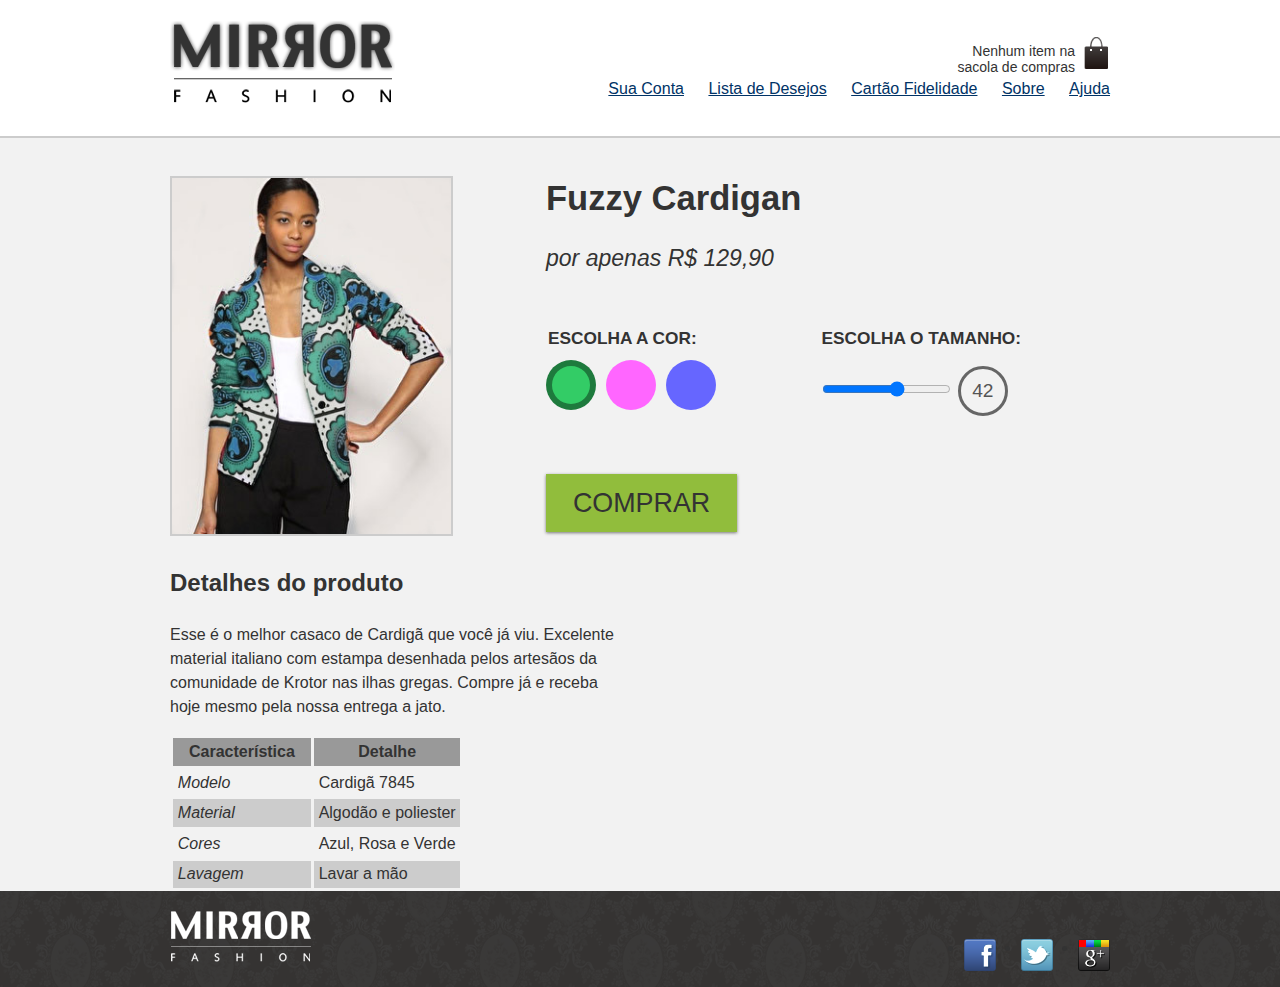
<file: produto.html>
<!DOCTYPE html>
<html>

<head>
	<meta charset="UTF-8">
	<title>Mirror Fashion</title>
	<meta name="viewport" content="width=device-width"> 
	<link rel="stylesheet" type="text/css" href="css/estilo_Index.css">
	<link rel="stylesheet" type="text/css" href="css/produto.css">
	<script type="text/javascript" src="js/produto.js"></script>
</head>
<body>
	<header class="conteiner">
		<h1>
			<img src="img/logo.png" alt="Mirror Fashion">
		</h1>
		
		<p class="sacola">
			Nenhum item na sacola de compras
		</p>

		<nav class="menu-opcoes">
			<ul>
				<li><a href="#">Sua Conta</a></li>
				<li><a href="#">Lista de Desejos</a></li>
				<li><a href="#">Cartão Fidelidade</a></li>
				<li><a href="sobre.html">Sobre</a></li>
				<li><a href="#">Ajuda</a></li>
			</ul>
		</nav>
	</header>
	
	<div class="produto-back">
		<div class="conteiner">
			<div class="produto">
				<h1>Fuzzy Cardigan</h1>
				<p>por apenas R$ 129,90</p>

				<form action="checkout.html">
					<fieldset class="cores">
						<legend>Escolha a cor:</legend>

						<input type="radio" name="cor" value="verde" id="verde" checked>
						<label for="verde">
							<img src="img/produtos/foto1-verde.png" alt="Produto na cor verde">
						</label>

						<input type="radio" name="cor" value="rosa" id="rosa">
						<label for="rosa">
							<img src="img/produtos/foto1-rosa.png" alt="Produto na cor rosa">
						</label>

						<input type="radio" name="cor" value="azul" id="azul">
						<label for="azul">
							<img src="img/produtos/foto1-azul.png" alt="Produto na cor azul">
						</label>
					</fieldset>

					<fieldset class="tamanhos">
							<legend>Escolha o tamanho:</legend>

							<input type="range" min="36" max="46" value="42" step="2" name="tamanho" id="tamanho" oninput="output.value = this.value">
						 	<output name="output" for="tamanho" value="42">42</output>
					 </fieldset>

				<input type="submit" class="comprar" value="Comprar">
				</form>

			</div>

			<div class="detalhes">
				<h2 class="Col1">Detalhes do produto</h2>

				<p class="Col1">
					Esse é o melhor casaco de Cardigã que você já viu. Excelente
					material italiano com estampa desenhada pelos artesãos da comunidade de Krotor nas	ilhas gregas. Compre já e receba hoje mesmo pela nossa entrega a jato.
				</p>

				<table >
					<thead>
						<tr>
							<th>Característica</th>
							<th>Detalhe</th>
						</tr>
					</thead>
					<tbody>
						<tr>
							<td>Modelo</td>
							<td>Cardigã 7845</td>
						</tr>
						<tr>
							<td>Material</td>
							<td>Algodão	e poliester</td>
						</tr>
						<tr>
							<td>Cores</td>
							<td>Azul, Rosa e Verde</td>
						</tr>
						<tr>
							<td>Lavagem</td>
							<td>Lavar a mão</td>
						</tr>
					</tbody>
				</table>
			</div>
		</div>
	</div>

	<footer>
		<div class="conteiner">
			<img src="img/logo-rodape.png" alt="Logo DA Mirror Fashion">
				<ul class="social">
					<li><a href="http://facebook.com/mirrorfashion">Facebook</a></li>
					<li><a href="http://twitter.com/mirrorfashion">Twitter</a></li>
					<li><a href="http://plus.google.com/mirrorfashion">Google+</a></li>
				</ul>
		</div>
	</footer>
</body>
</html>
</file>
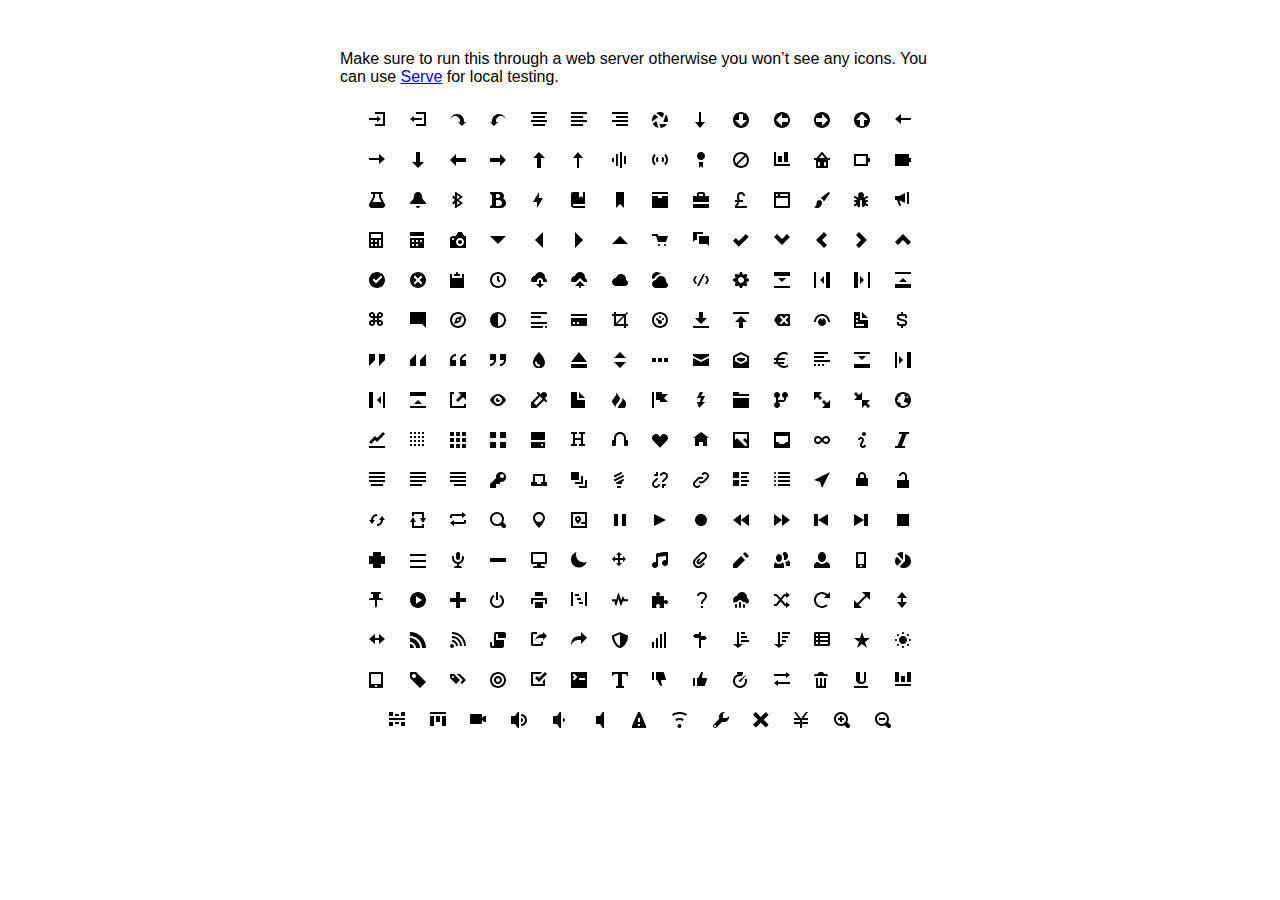
<file: rar/open-iconic-master/sprite/open-iconic.html>
<!DOCTYPE html>
<html>
<head>
<meta charset="utf-8">
<style>
  body {
    font-family: 'Helvetica', sans-serif;
    margin: 50px 0;
  }

  .container {
    width: 600px;
    text-align: center;
    margin: 20px auto;
  }

  .intro {
    text-align: left;
  }

  .icon {

    margin: 10px;
    width: 16px;
    height: 16px;
  }
</style>
</head>
<body>

<div class="container">
  <p class='intro'>
    Make sure to run this through a web server otherwise you won&rsquo;t see any icons. You can use <a href="https://github.com/visionmedia/serve">Serve</a> for local testing.
  </p>
  <svg class="icon">
    <use xlink:href="open-iconic.svg#account-login"></use>
  </svg>

  <svg viewBox="0 0 8 8" class="icon">
    <use xlink:href="open-iconic.svg#account-logout"></use>
  </svg>

  <svg viewBox="0 0 8 8" class="icon">
    <use xlink:href="open-iconic.svg#action-redo"></use>
  </svg>

  <svg viewBox="0 0 8 8" class="icon">
    <use xlink:href="open-iconic.svg#action-undo"></use>
  </svg>

  <svg viewBox="0 0 8 8" class="icon">
    <use xlink:href="open-iconic.svg#align-center"></use>
  </svg>

  <svg viewBox="0 0 8 8" class="icon">
    <use xlink:href="open-iconic.svg#align-left"></use>
  </svg>

  <svg viewBox="0 0 8 8" class="icon">
    <use xlink:href="open-iconic.svg#align-right"></use>
  </svg>

  <svg viewBox="0 0 8 8" class="icon">
    <use xlink:href="open-iconic.svg#aperture"></use>
  </svg>

  <svg viewBox="0 0 8 8" class="icon">
    <use xlink:href="open-iconic.svg#arrow-bottom"></use>
  </svg>

  <svg viewBox="0 0 8 8" class="icon">
    <use xlink:href="open-iconic.svg#arrow-circle-bottom"></use>
  </svg>

  <svg viewBox="0 0 8 8" class="icon">
    <use xlink:href="open-iconic.svg#arrow-circle-left"></use>
  </svg>

  <svg viewBox="0 0 8 8" class="icon">
    <use xlink:href="open-iconic.svg#arrow-circle-right"></use>
  </svg>

  <svg viewBox="0 0 8 8" class="icon">
    <use xlink:href="open-iconic.svg#arrow-circle-top"></use>
  </svg>

  <svg viewBox="0 0 8 8" class="icon">
    <use xlink:href="open-iconic.svg#arrow-left"></use>
  </svg>

  <svg viewBox="0 0 8 8" class="icon">
    <use xlink:href="open-iconic.svg#arrow-right"></use>
  </svg>

  <svg viewBox="0 0 8 8" class="icon">
    <use xlink:href="open-iconic.svg#arrow-thick-bottom"></use>
  </svg>

  <svg viewBox="0 0 8 8" class="icon">
    <use xlink:href="open-iconic.svg#arrow-thick-left"></use>
  </svg>

  <svg viewBox="0 0 8 8" class="icon">
    <use xlink:href="open-iconic.svg#arrow-thick-right"></use>
  </svg>

  <svg viewBox="0 0 8 8" class="icon">
    <use xlink:href="open-iconic.svg#arrow-thick-top"></use>
  </svg>

  <svg viewBox="0 0 8 8" class="icon">
    <use xlink:href="open-iconic.svg#arrow-top"></use>
  </svg>

  <svg viewBox="0 0 8 8" class="icon">
    <use xlink:href="open-iconic.svg#audio-spectrum"></use>
  </svg>

  <svg viewBox="0 0 8 8" class="icon">
    <use xlink:href="open-iconic.svg#audio"></use>
  </svg>

  <svg viewBox="0 0 8 8" class="icon">
    <use xlink:href="open-iconic.svg#badge"></use>
  </svg>

  <svg viewBox="0 0 8 8" class="icon">
    <use xlink:href="open-iconic.svg#ban"></use>
  </svg>

  <svg viewBox="0 0 8 8" class="icon">
    <use xlink:href="open-iconic.svg#bar-chart"></use>
  </svg>

  <svg viewBox="0 0 8 8" class="icon">
    <use xlink:href="open-iconic.svg#basket"></use>
  </svg>

  <svg viewBox="0 0 8 8" class="icon">
    <use xlink:href="open-iconic.svg#battery-empty"></use>
  </svg>

  <svg viewBox="0 0 8 8" class="icon">
    <use xlink:href="open-iconic.svg#battery-full"></use>
  </svg>

  <svg viewBox="0 0 8 8" class="icon">
    <use xlink:href="open-iconic.svg#beaker"></use>
  </svg>

  <svg viewBox="0 0 8 8" class="icon">
    <use xlink:href="open-iconic.svg#bell"></use>
  </svg>

  <svg viewBox="0 0 8 8" class="icon">
    <use xlink:href="open-iconic.svg#bluetooth"></use>
  </svg>

  <svg viewBox="0 0 8 8" class="icon">
    <use xlink:href="open-iconic.svg#bold"></use>
  </svg>

  <svg viewBox="0 0 8 8" class="icon">
    <use xlink:href="open-iconic.svg#bolt"></use>
  </svg>

  <svg viewBox="0 0 8 8" class="icon">
    <use xlink:href="open-iconic.svg#book"></use>
  </svg>

  <svg viewBox="0 0 8 8" class="icon">
    <use xlink:href="open-iconic.svg#bookmark"></use>
  </svg>

  <svg viewBox="0 0 8 8" class="icon">
    <use xlink:href="open-iconic.svg#box"></use>
  </svg>

  <svg viewBox="0 0 8 8" class="icon">
    <use xlink:href="open-iconic.svg#briefcase"></use>
  </svg>

  <svg viewBox="0 0 8 8" class="icon">
    <use xlink:href="open-iconic.svg#british-pound"></use>
  </svg>

  <svg viewBox="0 0 8 8" class="icon">
    <use xlink:href="open-iconic.svg#browser"></use>
  </svg>

  <svg viewBox="0 0 8 8" class="icon">
    <use xlink:href="open-iconic.svg#brush"></use>
  </svg>

  <svg viewBox="0 0 8 8" class="icon">
    <use xlink:href="open-iconic.svg#bug"></use>
  </svg>

  <svg viewBox="0 0 8 8" class="icon">
    <use xlink:href="open-iconic.svg#bullhorn"></use>
  </svg>

  <svg viewBox="0 0 8 8" class="icon">
    <use xlink:href="open-iconic.svg#calculator"></use>
  </svg>

  <svg viewBox="0 0 8 8" class="icon">
    <use xlink:href="open-iconic.svg#calendar"></use>
  </svg>

  <svg viewBox="0 0 8 8" class="icon">
    <use xlink:href="open-iconic.svg#camera-slr"></use>
  </svg>

  <svg viewBox="0 0 8 8" class="icon">
    <use xlink:href="open-iconic.svg#caret-bottom"></use>
  </svg>

  <svg viewBox="0 0 8 8" class="icon">
    <use xlink:href="open-iconic.svg#caret-left"></use>
  </svg>

  <svg viewBox="0 0 8 8" class="icon">
    <use xlink:href="open-iconic.svg#caret-right"></use>
  </svg>

  <svg viewBox="0 0 8 8" class="icon">
    <use xlink:href="open-iconic.svg#caret-top"></use>
  </svg>

  <svg viewBox="0 0 8 8" class="icon">
    <use xlink:href="open-iconic.svg#cart"></use>
  </svg>

  <svg viewBox="0 0 8 8" class="icon">
    <use xlink:href="open-iconic.svg#chat"></use>
  </svg>

  <svg viewBox="0 0 8 8" class="icon">
    <use xlink:href="open-iconic.svg#check"></use>
  </svg>

  <svg viewBox="0 0 8 8" class="icon">
    <use xlink:href="open-iconic.svg#chevron-bottom"></use>
  </svg>

  <svg viewBox="0 0 8 8" class="icon">
    <use xlink:href="open-iconic.svg#chevron-left"></use>
  </svg>

  <svg viewBox="0 0 8 8" class="icon">
    <use xlink:href="open-iconic.svg#chevron-right"></use>
  </svg>

  <svg viewBox="0 0 8 8" class="icon">
    <use xlink:href="open-iconic.svg#chevron-top"></use>
  </svg>

  <svg viewBox="0 0 8 8" class="icon">
    <use xlink:href="open-iconic.svg#circle-check"></use>
  </svg>

  <svg viewBox="0 0 8 8" class="icon">
    <use xlink:href="open-iconic.svg#circle-x"></use>
  </svg>

  <svg viewBox="0 0 8 8" class="icon">
    <use xlink:href="open-iconic.svg#clipboard"></use>
  </svg>

  <svg viewBox="0 0 8 8" class="icon">
    <use xlink:href="open-iconic.svg#clock"></use>
  </svg>

  <svg viewBox="0 0 8 8" class="icon">
    <use xlink:href="open-iconic.svg#cloud-download"></use>
  </svg>

  <svg viewBox="0 0 8 8" class="icon">
    <use xlink:href="open-iconic.svg#cloud-upload"></use>
  </svg>

  <svg viewBox="0 0 8 8" class="icon">
    <use xlink:href="open-iconic.svg#cloud"></use>
  </svg>

  <svg viewBox="0 0 8 8" class="icon">
    <use xlink:href="open-iconic.svg#cloudy"></use>
  </svg>

  <svg viewBox="0 0 8 8" class="icon">
    <use xlink:href="open-iconic.svg#code"></use>
  </svg>

  <svg viewBox="0 0 8 8" class="icon">
    <use xlink:href="open-iconic.svg#cog"></use>
  </svg>

  <svg viewBox="0 0 8 8" class="icon">
    <use xlink:href="open-iconic.svg#collapse-down"></use>
  </svg>

  <svg viewBox="0 0 8 8" class="icon">
    <use xlink:href="open-iconic.svg#collapse-left"></use>
  </svg>

  <svg viewBox="0 0 8 8" class="icon">
    <use xlink:href="open-iconic.svg#collapse-right"></use>
  </svg>

  <svg viewBox="0 0 8 8" class="icon">
    <use xlink:href="open-iconic.svg#collapse-up"></use>
  </svg>

  <svg viewBox="0 0 8 8" class="icon">
    <use xlink:href="open-iconic.svg#command"></use>
  </svg>

  <svg viewBox="0 0 8 8" class="icon">
    <use xlink:href="open-iconic.svg#comment-square"></use>
  </svg>

  <svg viewBox="0 0 8 8" class="icon">
    <use xlink:href="open-iconic.svg#compass"></use>
  </svg>

  <svg viewBox="0 0 8 8" class="icon">
    <use xlink:href="open-iconic.svg#contrast"></use>
  </svg>

  <svg viewBox="0 0 8 8" class="icon">
    <use xlink:href="open-iconic.svg#copywriting"></use>
  </svg>

  <svg viewBox="0 0 8 8" class="icon">
    <use xlink:href="open-iconic.svg#credit-card"></use>
  </svg>

  <svg viewBox="0 0 8 8" class="icon">
    <use xlink:href="open-iconic.svg#crop"></use>
  </svg>

  <svg viewBox="0 0 8 8" class="icon">
    <use xlink:href="open-iconic.svg#dashboard"></use>
  </svg>

  <svg viewBox="0 0 8 8" class="icon">
    <use xlink:href="open-iconic.svg#data-transfer-download"></use>
  </svg>

  <svg viewBox="0 0 8 8" class="icon">
    <use xlink:href="open-iconic.svg#data-transfer-upload"></use>
  </svg>

  <svg viewBox="0 0 8 8" class="icon">
    <use xlink:href="open-iconic.svg#delete"></use>
  </svg>

  <svg viewBox="0 0 8 8" class="icon">
    <use xlink:href="open-iconic.svg#dial"></use>
  </svg>

  <svg viewBox="0 0 8 8" class="icon">
    <use xlink:href="open-iconic.svg#document"></use>
  </svg>

  <svg viewBox="0 0 8 8" class="icon">
    <use xlink:href="open-iconic.svg#dollar"></use>
  </svg>

  <svg viewBox="0 0 8 8" class="icon">
    <use xlink:href="open-iconic.svg#double-quote-sans-left"></use>
  </svg>

  <svg viewBox="0 0 8 8" class="icon">
    <use xlink:href="open-iconic.svg#double-quote-sans-right"></use>
  </svg>

  <svg viewBox="0 0 8 8" class="icon">
    <use xlink:href="open-iconic.svg#double-quote-serif-left"></use>
  </svg>

  <svg viewBox="0 0 8 8" class="icon">
    <use xlink:href="open-iconic.svg#double-quote-serif-right"></use>
  </svg>

  <svg viewBox="0 0 8 8" class="icon">
    <use xlink:href="open-iconic.svg#droplet"></use>
  </svg>

  <svg viewBox="0 0 8 8" class="icon">
    <use xlink:href="open-iconic.svg#eject"></use>
  </svg>

  <svg viewBox="0 0 8 8" class="icon">
    <use xlink:href="open-iconic.svg#elevator"></use>
  </svg>

  <svg viewBox="0 0 8 8" class="icon">
    <use xlink:href="open-iconic.svg#ellipses"></use>
  </svg>

  <svg viewBox="0 0 8 8" class="icon">
    <use xlink:href="open-iconic.svg#envelope-closed"></use>
  </svg>

  <svg viewBox="0 0 8 8" class="icon">
    <use xlink:href="open-iconic.svg#envelope-open"></use>
  </svg>

  <svg viewBox="0 0 8 8" class="icon">
    <use xlink:href="open-iconic.svg#euro"></use>
  </svg>

  <svg viewBox="0 0 8 8" class="icon">
    <use xlink:href="open-iconic.svg#excerpt"></use>
  </svg>

  <svg viewBox="0 0 8 8" class="icon">
    <use xlink:href="open-iconic.svg#expand-down"></use>
  </svg>

  <svg viewBox="0 0 8 8" class="icon">
    <use xlink:href="open-iconic.svg#expand-left"></use>
  </svg>

  <svg viewBox="0 0 8 8" class="icon">
    <use xlink:href="open-iconic.svg#expand-right"></use>
  </svg>

  <svg viewBox="0 0 8 8" class="icon">
    <use xlink:href="open-iconic.svg#expand-up"></use>
  </svg>

  <svg viewBox="0 0 8 8" class="icon">
    <use xlink:href="open-iconic.svg#external-link"></use>
  </svg>

  <svg viewBox="0 0 8 8" class="icon">
    <use xlink:href="open-iconic.svg#eye"></use>
  </svg>

  <svg viewBox="0 0 8 8" class="icon">
    <use xlink:href="open-iconic.svg#eyedropper"></use>
  </svg>

  <svg viewBox="0 0 8 8" class="icon">
    <use xlink:href="open-iconic.svg#file"></use>
  </svg>

  <svg viewBox="0 0 8 8" class="icon">
    <use xlink:href="open-iconic.svg#fire"></use>
  </svg>

  <svg viewBox="0 0 8 8" class="icon">
    <use xlink:href="open-iconic.svg#flag"></use>
  </svg>

  <svg viewBox="0 0 8 8" class="icon">
    <use xlink:href="open-iconic.svg#flash"></use>
  </svg>

  <svg viewBox="0 0 8 8" class="icon">
    <use xlink:href="open-iconic.svg#folder"></use>
  </svg>

  <svg viewBox="0 0 8 8" class="icon">
    <use xlink:href="open-iconic.svg#fork"></use>
  </svg>

  <svg viewBox="0 0 8 8" class="icon">
    <use xlink:href="open-iconic.svg#fullscreen-enter"></use>
  </svg>

  <svg viewBox="0 0 8 8" class="icon">
    <use xlink:href="open-iconic.svg#fullscreen-exit"></use>
  </svg>

  <svg viewBox="0 0 8 8" class="icon">
    <use xlink:href="open-iconic.svg#globe"></use>
  </svg>

  <svg viewBox="0 0 8 8" class="icon">
    <use xlink:href="open-iconic.svg#graph"></use>
  </svg>

  <svg viewBox="0 0 8 8" class="icon">
    <use xlink:href="open-iconic.svg#grid-four-up"></use>
  </svg>

  <svg viewBox="0 0 8 8" class="icon">
    <use xlink:href="open-iconic.svg#grid-three-up"></use>
  </svg>

  <svg viewBox="0 0 8 8" class="icon">
    <use xlink:href="open-iconic.svg#grid-two-up"></use>
  </svg>

  <svg viewBox="0 0 8 8" class="icon">
    <use xlink:href="open-iconic.svg#hard-drive"></use>
  </svg>

  <svg viewBox="0 0 8 8" class="icon">
    <use xlink:href="open-iconic.svg#header"></use>
  </svg>

  <svg viewBox="0 0 8 8" class="icon">
    <use xlink:href="open-iconic.svg#headphones"></use>
  </svg>

  <svg viewBox="0 0 8 8" class="icon">
    <use xlink:href="open-iconic.svg#heart"></use>
  </svg>

  <svg viewBox="0 0 8 8" class="icon">
    <use xlink:href="open-iconic.svg#home"></use>
  </svg>

  <svg viewBox="0 0 8 8" class="icon">
    <use xlink:href="open-iconic.svg#image"></use>
  </svg>

  <svg viewBox="0 0 8 8" class="icon">
    <use xlink:href="open-iconic.svg#inbox"></use>
  </svg>

  <svg viewBox="0 0 8 8" class="icon">
    <use xlink:href="open-iconic.svg#infinity"></use>
  </svg>

  <svg viewBox="0 0 8 8" class="icon">
    <use xlink:href="open-iconic.svg#info"></use>
  </svg>

  <svg viewBox="0 0 8 8" class="icon">
    <use xlink:href="open-iconic.svg#italic"></use>
  </svg>

  <svg viewBox="0 0 8 8" class="icon">
    <use xlink:href="open-iconic.svg#justify-center"></use>
  </svg>

  <svg viewBox="0 0 8 8" class="icon">
    <use xlink:href="open-iconic.svg#justify-left"></use>
  </svg>

  <svg viewBox="0 0 8 8" class="icon">
    <use xlink:href="open-iconic.svg#justify-right"></use>
  </svg>

  <svg viewBox="0 0 8 8" class="icon">
    <use xlink:href="open-iconic.svg#key"></use>
  </svg>

  <svg viewBox="0 0 8 8" class="icon">
    <use xlink:href="open-iconic.svg#laptop"></use>
  </svg>

  <svg viewBox="0 0 8 8" class="icon">
    <use xlink:href="open-iconic.svg#layers"></use>
  </svg>

  <svg viewBox="0 0 8 8" class="icon">
    <use xlink:href="open-iconic.svg#lightbulb"></use>
  </svg>

  <svg viewBox="0 0 8 8" class="icon">
    <use xlink:href="open-iconic.svg#link-broken"></use>
  </svg>

  <svg viewBox="0 0 8 8" class="icon">
    <use xlink:href="open-iconic.svg#link-intact"></use>
  </svg>

  <svg viewBox="0 0 8 8" class="icon">
    <use xlink:href="open-iconic.svg#list-rich"></use>
  </svg>

  <svg viewBox="0 0 8 8" class="icon">
    <use xlink:href="open-iconic.svg#list"></use>
  </svg>

  <svg viewBox="0 0 8 8" class="icon">
    <use xlink:href="open-iconic.svg#location"></use>
  </svg>

  <svg viewBox="0 0 8 8" class="icon">
    <use xlink:href="open-iconic.svg#lock-locked"></use>
  </svg>

  <svg viewBox="0 0 8 8" class="icon">
    <use xlink:href="open-iconic.svg#lock-unlocked"></use>
  </svg>

  <svg viewBox="0 0 8 8" class="icon">
    <use xlink:href="open-iconic.svg#loop-circular"></use>
  </svg>

  <svg viewBox="0 0 8 8" class="icon">
    <use xlink:href="open-iconic.svg#loop-square"></use>
  </svg>

  <svg viewBox="0 0 8 8" class="icon">
    <use xlink:href="open-iconic.svg#loop"></use>
  </svg>

  <svg viewBox="0 0 8 8" class="icon">
    <use xlink:href="open-iconic.svg#magnifying-glass"></use>
  </svg>

  <svg viewBox="0 0 8 8" class="icon">
    <use xlink:href="open-iconic.svg#map-marker"></use>
  </svg>

  <svg viewBox="0 0 8 8" class="icon">
    <use xlink:href="open-iconic.svg#map"></use>
  </svg>

  <svg viewBox="0 0 8 8" class="icon">
    <use xlink:href="open-iconic.svg#media-pause"></use>
  </svg>

  <svg viewBox="0 0 8 8" class="icon">
    <use xlink:href="open-iconic.svg#media-play"></use>
  </svg>

  <svg viewBox="0 0 8 8" class="icon">
    <use xlink:href="open-iconic.svg#media-record"></use>
  </svg>

  <svg viewBox="0 0 8 8" class="icon">
    <use xlink:href="open-iconic.svg#media-skip-backward"></use>
  </svg>

  <svg viewBox="0 0 8 8" class="icon">
    <use xlink:href="open-iconic.svg#media-skip-forward"></use>
  </svg>

  <svg viewBox="0 0 8 8" class="icon">
    <use xlink:href="open-iconic.svg#media-step-backward"></use>
  </svg>

  <svg viewBox="0 0 8 8" class="icon">
    <use xlink:href="open-iconic.svg#media-step-forward"></use>
  </svg>

  <svg viewBox="0 0 8 8" class="icon">
    <use xlink:href="open-iconic.svg#media-stop"></use>
  </svg>

  <svg viewBox="0 0 8 8" class="icon">
    <use xlink:href="open-iconic.svg#medical-cross"></use>
  </svg>

  <svg viewBox="0 0 8 8" class="icon">
    <use xlink:href="open-iconic.svg#menu"></use>
  </svg>

  <svg viewBox="0 0 8 8" class="icon">
    <use xlink:href="open-iconic.svg#microphone"></use>
  </svg>

  <svg viewBox="0 0 8 8" class="icon">
    <use xlink:href="open-iconic.svg#minus"></use>
  </svg>

  <svg viewBox="0 0 8 8" class="icon">
    <use xlink:href="open-iconic.svg#monitor"></use>
  </svg>

  <svg viewBox="0 0 8 8" class="icon">
    <use xlink:href="open-iconic.svg#moon"></use>
  </svg>

  <svg viewBox="0 0 8 8" class="icon">
    <use xlink:href="open-iconic.svg#move"></use>
  </svg>

  <svg viewBox="0 0 8 8" class="icon">
    <use xlink:href="open-iconic.svg#musical-note"></use>
  </svg>

  <svg viewBox="0 0 8 8" class="icon">
    <use xlink:href="open-iconic.svg#paperclip"></use>
  </svg>

  <svg viewBox="0 0 8 8" class="icon">
    <use xlink:href="open-iconic.svg#pencil"></use>
  </svg>

  <svg viewBox="0 0 8 8" class="icon">
    <use xlink:href="open-iconic.svg#people"></use>
  </svg>

  <svg viewBox="0 0 8 8" class="icon">
    <use xlink:href="open-iconic.svg#person"></use>
  </svg>

  <svg viewBox="0 0 8 8" class="icon">
    <use xlink:href="open-iconic.svg#phone"></use>
  </svg>

  <svg viewBox="0 0 8 8" class="icon">
    <use xlink:href="open-iconic.svg#pie-chart"></use>
  </svg>

  <svg viewBox="0 0 8 8" class="icon">
    <use xlink:href="open-iconic.svg#pin"></use>
  </svg>

  <svg viewBox="0 0 8 8" class="icon">
    <use xlink:href="open-iconic.svg#play-circle"></use>
  </svg>

  <svg viewBox="0 0 8 8" class="icon">
    <use xlink:href="open-iconic.svg#plus"></use>
  </svg>

  <svg viewBox="0 0 8 8" class="icon">
    <use xlink:href="open-iconic.svg#power-standby"></use>
  </svg>

  <svg viewBox="0 0 8 8" class="icon">
    <use xlink:href="open-iconic.svg#print"></use>
  </svg>

  <svg viewBox="0 0 8 8" class="icon">
    <use xlink:href="open-iconic.svg#project"></use>
  </svg>

  <svg viewBox="0 0 8 8" class="icon">
    <use xlink:href="open-iconic.svg#pulse"></use>
  </svg>

  <svg viewBox="0 0 8 8" class="icon">
    <use xlink:href="open-iconic.svg#puzzle-piece"></use>
  </svg>

  <svg viewBox="0 0 8 8" class="icon">
    <use xlink:href="open-iconic.svg#question-mark"></use>
  </svg>

  <svg viewBox="0 0 8 8" class="icon">
    <use xlink:href="open-iconic.svg#rain"></use>
  </svg>

  <svg viewBox="0 0 8 8" class="icon">
    <use xlink:href="open-iconic.svg#random"></use>
  </svg>

  <svg viewBox="0 0 8 8" class="icon">
    <use xlink:href="open-iconic.svg#reload"></use>
  </svg>

  <svg viewBox="0 0 8 8" class="icon">
    <use xlink:href="open-iconic.svg#resize-both"></use>
  </svg>

  <svg viewBox="0 0 8 8" class="icon">
    <use xlink:href="open-iconic.svg#resize-height"></use>
  </svg>

  <svg viewBox="0 0 8 8" class="icon">
    <use xlink:href="open-iconic.svg#resize-width"></use>
  </svg>

  <svg viewBox="0 0 8 8" class="icon">
    <use xlink:href="open-iconic.svg#rss-alt"></use>
  </svg>

  <svg viewBox="0 0 8 8" class="icon">
    <use xlink:href="open-iconic.svg#rss"></use>
  </svg>

  <svg viewBox="0 0 8 8" class="icon">
    <use xlink:href="open-iconic.svg#script"></use>
  </svg>

  <svg viewBox="0 0 8 8" class="icon">
    <use xlink:href="open-iconic.svg#share-boxed"></use>
  </svg>

  <svg viewBox="0 0 8 8" class="icon">
    <use xlink:href="open-iconic.svg#share"></use>
  </svg>

  <svg viewBox="0 0 8 8" class="icon">
    <use xlink:href="open-iconic.svg#shield"></use>
  </svg>

  <svg viewBox="0 0 8 8" class="icon">
    <use xlink:href="open-iconic.svg#signal"></use>
  </svg>

  <svg viewBox="0 0 8 8" class="icon">
    <use xlink:href="open-iconic.svg#signpost"></use>
  </svg>

  <svg viewBox="0 0 8 8" class="icon">
    <use xlink:href="open-iconic.svg#sort-ascending"></use>
  </svg>

  <svg viewBox="0 0 8 8" class="icon">
    <use xlink:href="open-iconic.svg#sort-descending"></use>
  </svg>

  <svg viewBox="0 0 8 8" class="icon">
    <use xlink:href="open-iconic.svg#spreadsheet"></use>
  </svg>

  <svg viewBox="0 0 8 8" class="icon">
    <use xlink:href="open-iconic.svg#star"></use>
  </svg>

  <svg viewBox="0 0 8 8" class="icon">
    <use xlink:href="open-iconic.svg#sun"></use>
  </svg>

  <svg viewBox="0 0 8 8" class="icon">
    <use xlink:href="open-iconic.svg#tablet"></use>
  </svg>

  <svg viewBox="0 0 8 8" class="icon">
    <use xlink:href="open-iconic.svg#tag"></use>
  </svg>

  <svg viewBox="0 0 8 8" class="icon">
    <use xlink:href="open-iconic.svg#tags"></use>
  </svg>

  <svg viewBox="0 0 8 8" class="icon">
    <use xlink:href="open-iconic.svg#target"></use>
  </svg>

  <svg viewBox="0 0 8 8" class="icon">
    <use xlink:href="open-iconic.svg#task"></use>
  </svg>

  <svg viewBox="0 0 8 8" class="icon">
    <use xlink:href="open-iconic.svg#terminal"></use>
  </svg>

  <svg viewBox="0 0 8 8" class="icon">
    <use xlink:href="open-iconic.svg#text"></use>
  </svg>

  <svg viewBox="0 0 8 8" class="icon">
    <use xlink:href="open-iconic.svg#thumb-down"></use>
  </svg>

  <svg viewBox="0 0 8 8" class="icon">
    <use xlink:href="open-iconic.svg#thumb-up"></use>
  </svg>

  <svg viewBox="0 0 8 8" class="icon">
    <use xlink:href="open-iconic.svg#timer"></use>
  </svg>

  <svg viewBox="0 0 8 8" class="icon">
    <use xlink:href="open-iconic.svg#transfer"></use>
  </svg>

  <svg viewBox="0 0 8 8" class="icon">
    <use xlink:href="open-iconic.svg#trash"></use>
  </svg>

  <svg viewBox="0 0 8 8" class="icon">
    <use xlink:href="open-iconic.svg#underline"></use>
  </svg>

  <svg viewBox="0 0 8 8" class="icon">
    <use xlink:href="open-iconic.svg#vertical-align-bottom"></use>
  </svg>

  <svg viewBox="0 0 8 8" class="icon">
    <use xlink:href="open-iconic.svg#vertical-align-center"></use>
  </svg>

  <svg viewBox="0 0 8 8" class="icon">
    <use xlink:href="open-iconic.svg#vertical-align-top"></use>
  </svg>

  <svg viewBox="0 0 8 8" class="icon">
    <use xlink:href="open-iconic.svg#video"></use>
  </svg>

  <svg viewBox="0 0 8 8" class="icon">
    <use xlink:href="open-iconic.svg#volume-high"></use>
  </svg>

  <svg viewBox="0 0 8 8" class="icon">
    <use xlink:href="open-iconic.svg#volume-low"></use>
  </svg>

  <svg viewBox="0 0 8 8" class="icon">
    <use xlink:href="open-iconic.svg#volume-off"></use>
  </svg>

  <svg viewBox="0 0 8 8" class="icon">
    <use xlink:href="open-iconic.svg#warning"></use>
  </svg>

  <svg viewBox="0 0 8 8" class="icon">
    <use xlink:href="open-iconic.svg#wifi"></use>
  </svg>

  <svg viewBox="0 0 8 8" class="icon">
    <use xlink:href="open-iconic.svg#wrench"></use>
  </svg>

  <svg viewBox="0 0 8 8" class="icon">
    <use xlink:href="open-iconic.svg#x"></use>
  </svg>

  <svg viewBox="0 0 8 8" class="icon">
    <use xlink:href="open-iconic.svg#yen"></use>
  </svg>

  <svg viewBox="0 0 8 8" class="icon">
    <use xlink:href="open-iconic.svg#zoom-in"></use>
  </svg>

  <svg viewBox="0 0 8 8" class="icon">
    <use xlink:href="open-iconic.svg#zoom-out"></use>
  </svg>

</div>
</body>
</html>
</file>
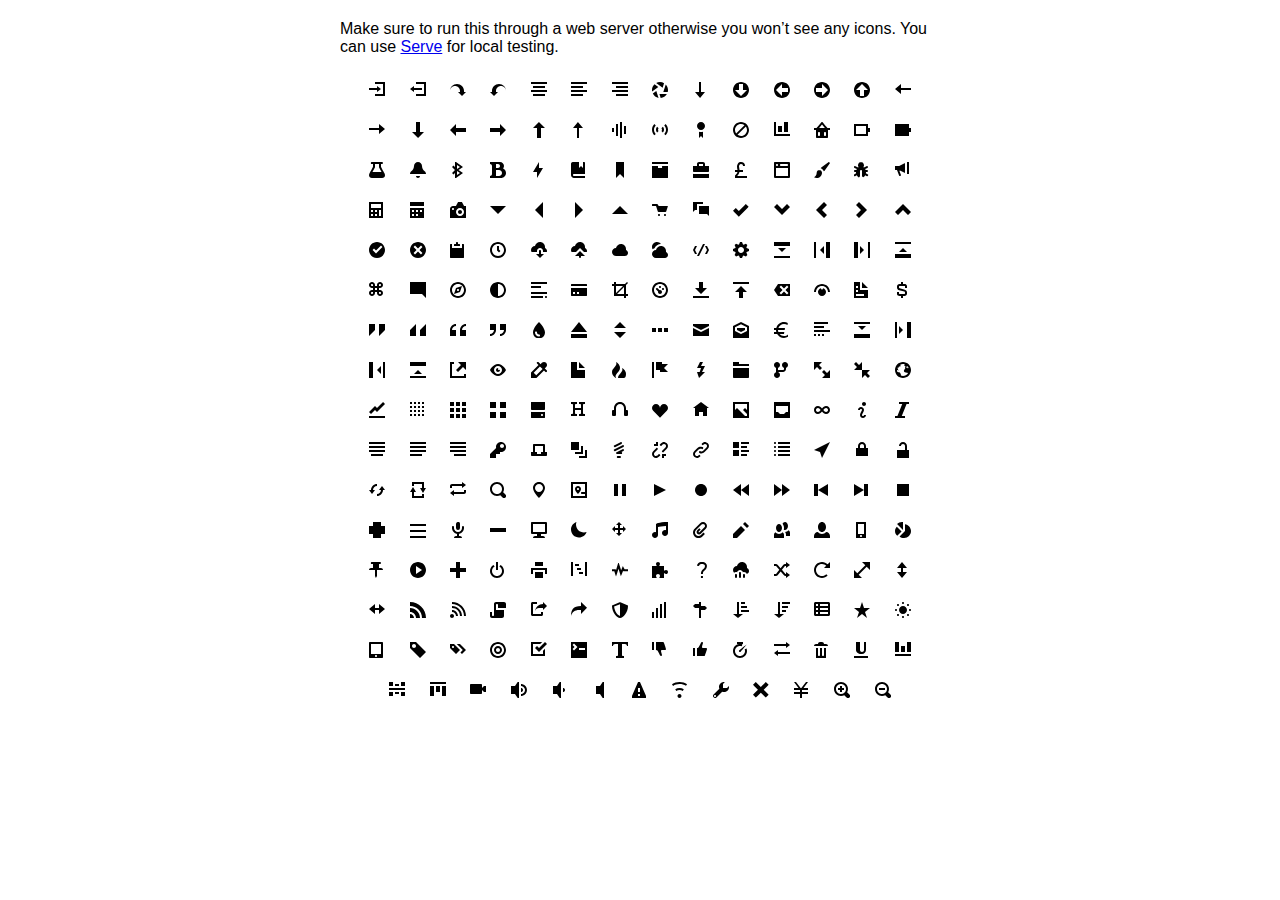
<file: rar/open-iconic-master/sprite/sprite.html>
<!DOCTYPE html>
<html>
<head>
<meta charset="utf-8">
<style>
  body {
    font-family: Helvetica, sans-serif;
  }

  .container {
    width: 600px;
    text-align: center;
    margin: 20px auto;
  }

  .message {
    text-align: left;
  }

  .icon {
    display: inline-block;
    margin: 10px;
    width: 16px;
    height: 16px;
  }
</style>
</head>
<body>

<div class="container">
  <p class="message">Make sure to run this through a web server otherwise you won&rsquo;t see any icons. You can use <a href="https://github.com/visionmedia/serve">Serve</a> for local testing.</p>
  <svg class="icon">
    <use xlink:href="sprite.svg#account-login"></use>
  </svg>

  <svg class="icon">
    <use xlink:href="sprite.svg#account-logout"></use>
  </svg>

  <svg class="icon">
    <use xlink:href="sprite.svg#action-redo"></use>
  </svg>

  <svg class="icon">
    <use xlink:href="sprite.svg#action-undo"></use>
  </svg>

  <svg class="icon">
    <use xlink:href="sprite.svg#align-center"></use>
  </svg>

  <svg class="icon">
    <use xlink:href="sprite.svg#align-left"></use>
  </svg>

  <svg class="icon">
    <use xlink:href="sprite.svg#align-right"></use>
  </svg>

  <svg class="icon">
    <use xlink:href="sprite.svg#aperture"></use>
  </svg>

  <svg class="icon">
    <use xlink:href="sprite.svg#arrow-bottom"></use>
  </svg>

  <svg class="icon">
    <use xlink:href="sprite.svg#arrow-circle-bottom"></use>
  </svg>

  <svg class="icon">
    <use xlink:href="sprite.svg#arrow-circle-left"></use>
  </svg>

  <svg class="icon">
    <use xlink:href="sprite.svg#arrow-circle-right"></use>
  </svg>

  <svg class="icon">
    <use xlink:href="sprite.svg#arrow-circle-top"></use>
  </svg>

  <svg class="icon">
    <use xlink:href="sprite.svg#arrow-left"></use>
  </svg>

  <svg class="icon">
    <use xlink:href="sprite.svg#arrow-right"></use>
  </svg>

  <svg class="icon">
    <use xlink:href="sprite.svg#arrow-thick-bottom"></use>
  </svg>

  <svg class="icon">
    <use xlink:href="sprite.svg#arrow-thick-left"></use>
  </svg>

  <svg class="icon">
    <use xlink:href="sprite.svg#arrow-thick-right"></use>
  </svg>

  <svg class="icon">
    <use xlink:href="sprite.svg#arrow-thick-top"></use>
  </svg>

  <svg class="icon">
    <use xlink:href="sprite.svg#arrow-top"></use>
  </svg>

  <svg class="icon">
    <use xlink:href="sprite.svg#audio-spectrum"></use>
  </svg>

  <svg class="icon">
    <use xlink:href="sprite.svg#audio"></use>
  </svg>

  <svg class="icon">
    <use xlink:href="sprite.svg#badge"></use>
  </svg>

  <svg class="icon">
    <use xlink:href="sprite.svg#ban"></use>
  </svg>

  <svg class="icon">
    <use xlink:href="sprite.svg#bar-chart"></use>
  </svg>

  <svg class="icon">
    <use xlink:href="sprite.svg#basket"></use>
  </svg>

  <svg class="icon">
    <use xlink:href="sprite.svg#battery-empty"></use>
  </svg>

  <svg class="icon">
    <use xlink:href="sprite.svg#battery-full"></use>
  </svg>

  <svg class="icon">
    <use xlink:href="sprite.svg#beaker"></use>
  </svg>

  <svg class="icon">
    <use xlink:href="sprite.svg#bell"></use>
  </svg>

  <svg class="icon">
    <use xlink:href="sprite.svg#bluetooth"></use>
  </svg>

  <svg class="icon">
    <use xlink:href="sprite.svg#bold"></use>
  </svg>

  <svg class="icon">
    <use xlink:href="sprite.svg#bolt"></use>
  </svg>

  <svg class="icon">
    <use xlink:href="sprite.svg#book"></use>
  </svg>

  <svg class="icon">
    <use xlink:href="sprite.svg#bookmark"></use>
  </svg>

  <svg class="icon">
    <use xlink:href="sprite.svg#box"></use>
  </svg>

  <svg class="icon">
    <use xlink:href="sprite.svg#briefcase"></use>
  </svg>

  <svg class="icon">
    <use xlink:href="sprite.svg#british-pound"></use>
  </svg>

  <svg class="icon">
    <use xlink:href="sprite.svg#browser"></use>
  </svg>

  <svg class="icon">
    <use xlink:href="sprite.svg#brush"></use>
  </svg>

  <svg class="icon">
    <use xlink:href="sprite.svg#bug"></use>
  </svg>

  <svg class="icon">
    <use xlink:href="sprite.svg#bullhorn"></use>
  </svg>

  <svg class="icon">
    <use xlink:href="sprite.svg#calculator"></use>
  </svg>

  <svg class="icon">
    <use xlink:href="sprite.svg#calendar"></use>
  </svg>

  <svg class="icon">
    <use xlink:href="sprite.svg#camera-slr"></use>
  </svg>

  <svg class="icon">
    <use xlink:href="sprite.svg#caret-bottom"></use>
  </svg>

  <svg class="icon">
    <use xlink:href="sprite.svg#caret-left"></use>
  </svg>

  <svg class="icon">
    <use xlink:href="sprite.svg#caret-right"></use>
  </svg>

  <svg class="icon">
    <use xlink:href="sprite.svg#caret-top"></use>
  </svg>

  <svg class="icon">
    <use xlink:href="sprite.svg#cart"></use>
  </svg>

  <svg class="icon">
    <use xlink:href="sprite.svg#chat"></use>
  </svg>

  <svg class="icon">
    <use xlink:href="sprite.svg#check"></use>
  </svg>

  <svg class="icon">
    <use xlink:href="sprite.svg#chevron-bottom"></use>
  </svg>

  <svg class="icon">
    <use xlink:href="sprite.svg#chevron-left"></use>
  </svg>

  <svg class="icon">
    <use xlink:href="sprite.svg#chevron-right"></use>
  </svg>

  <svg class="icon">
    <use xlink:href="sprite.svg#chevron-top"></use>
  </svg>

  <svg class="icon">
    <use xlink:href="sprite.svg#circle-check"></use>
  </svg>

  <svg class="icon">
    <use xlink:href="sprite.svg#circle-x"></use>
  </svg>

  <svg class="icon">
    <use xlink:href="sprite.svg#clipboard"></use>
  </svg>

  <svg class="icon">
    <use xlink:href="sprite.svg#clock"></use>
  </svg>

  <svg class="icon">
    <use xlink:href="sprite.svg#cloud-download"></use>
  </svg>

  <svg class="icon">
    <use xlink:href="sprite.svg#cloud-upload"></use>
  </svg>

  <svg class="icon">
    <use xlink:href="sprite.svg#cloud"></use>
  </svg>

  <svg class="icon">
    <use xlink:href="sprite.svg#cloudy"></use>
  </svg>

  <svg class="icon">
    <use xlink:href="sprite.svg#code"></use>
  </svg>

  <svg class="icon">
    <use xlink:href="sprite.svg#cog"></use>
  </svg>

  <svg class="icon">
    <use xlink:href="sprite.svg#collapse-down"></use>
  </svg>

  <svg class="icon">
    <use xlink:href="sprite.svg#collapse-left"></use>
  </svg>

  <svg class="icon">
    <use xlink:href="sprite.svg#collapse-right"></use>
  </svg>

  <svg class="icon">
    <use xlink:href="sprite.svg#collapse-up"></use>
  </svg>

  <svg class="icon">
    <use xlink:href="sprite.svg#command"></use>
  </svg>

  <svg class="icon">
    <use xlink:href="sprite.svg#comment-square"></use>
  </svg>

  <svg class="icon">
    <use xlink:href="sprite.svg#compass"></use>
  </svg>

  <svg class="icon">
    <use xlink:href="sprite.svg#contrast"></use>
  </svg>

  <svg class="icon">
    <use xlink:href="sprite.svg#copywriting"></use>
  </svg>

  <svg class="icon">
    <use xlink:href="sprite.svg#credit-card"></use>
  </svg>

  <svg class="icon">
    <use xlink:href="sprite.svg#crop"></use>
  </svg>

  <svg class="icon">
    <use xlink:href="sprite.svg#dashboard"></use>
  </svg>

  <svg class="icon">
    <use xlink:href="sprite.svg#data-transfer-download"></use>
  </svg>

  <svg class="icon">
    <use xlink:href="sprite.svg#data-transfer-upload"></use>
  </svg>

  <svg class="icon">
    <use xlink:href="sprite.svg#delete"></use>
  </svg>

  <svg class="icon">
    <use xlink:href="sprite.svg#dial"></use>
  </svg>

  <svg class="icon">
    <use xlink:href="sprite.svg#document"></use>
  </svg>

  <svg class="icon">
    <use xlink:href="sprite.svg#dollar"></use>
  </svg>

  <svg class="icon">
    <use xlink:href="sprite.svg#double-quote-sans-left"></use>
  </svg>

  <svg class="icon">
    <use xlink:href="sprite.svg#double-quote-sans-right"></use>
  </svg>

  <svg class="icon">
    <use xlink:href="sprite.svg#double-quote-serif-left"></use>
  </svg>

  <svg class="icon">
    <use xlink:href="sprite.svg#double-quote-serif-right"></use>
  </svg>

  <svg class="icon">
    <use xlink:href="sprite.svg#droplet"></use>
  </svg>

  <svg class="icon">
    <use xlink:href="sprite.svg#eject"></use>
  </svg>

  <svg class="icon">
    <use xlink:href="sprite.svg#elevator"></use>
  </svg>

  <svg class="icon">
    <use xlink:href="sprite.svg#ellipses"></use>
  </svg>

  <svg class="icon">
    <use xlink:href="sprite.svg#envelope-closed"></use>
  </svg>

  <svg class="icon">
    <use xlink:href="sprite.svg#envelope-open"></use>
  </svg>

  <svg class="icon">
    <use xlink:href="sprite.svg#euro"></use>
  </svg>

  <svg class="icon">
    <use xlink:href="sprite.svg#excerpt"></use>
  </svg>

  <svg class="icon">
    <use xlink:href="sprite.svg#expand-down"></use>
  </svg>

  <svg class="icon">
    <use xlink:href="sprite.svg#expand-left"></use>
  </svg>

  <svg class="icon">
    <use xlink:href="sprite.svg#expand-right"></use>
  </svg>

  <svg class="icon">
    <use xlink:href="sprite.svg#expand-up"></use>
  </svg>

  <svg class="icon">
    <use xlink:href="sprite.svg#external-link"></use>
  </svg>

  <svg class="icon">
    <use xlink:href="sprite.svg#eye"></use>
  </svg>

  <svg class="icon">
    <use xlink:href="sprite.svg#eyedropper"></use>
  </svg>

  <svg class="icon">
    <use xlink:href="sprite.svg#file"></use>
  </svg>

  <svg class="icon">
    <use xlink:href="sprite.svg#fire"></use>
  </svg>

  <svg class="icon">
    <use xlink:href="sprite.svg#flag"></use>
  </svg>

  <svg class="icon">
    <use xlink:href="sprite.svg#flash"></use>
  </svg>

  <svg class="icon">
    <use xlink:href="sprite.svg#folder"></use>
  </svg>

  <svg class="icon">
    <use xlink:href="sprite.svg#fork"></use>
  </svg>

  <svg class="icon">
    <use xlink:href="sprite.svg#fullscreen-enter"></use>
  </svg>

  <svg class="icon">
    <use xlink:href="sprite.svg#fullscreen-exit"></use>
  </svg>

  <svg class="icon">
    <use xlink:href="sprite.svg#globe"></use>
  </svg>

  <svg class="icon">
    <use xlink:href="sprite.svg#graph"></use>
  </svg>

  <svg class="icon">
    <use xlink:href="sprite.svg#grid-four-up"></use>
  </svg>

  <svg class="icon">
    <use xlink:href="sprite.svg#grid-three-up"></use>
  </svg>

  <svg class="icon">
    <use xlink:href="sprite.svg#grid-two-up"></use>
  </svg>

  <svg class="icon">
    <use xlink:href="sprite.svg#hard-drive"></use>
  </svg>

  <svg class="icon">
    <use xlink:href="sprite.svg#header"></use>
  </svg>

  <svg class="icon">
    <use xlink:href="sprite.svg#headphones"></use>
  </svg>

  <svg class="icon">
    <use xlink:href="sprite.svg#heart"></use>
  </svg>

  <svg class="icon">
    <use xlink:href="sprite.svg#home"></use>
  </svg>

  <svg class="icon">
    <use xlink:href="sprite.svg#image"></use>
  </svg>

  <svg class="icon">
    <use xlink:href="sprite.svg#inbox"></use>
  </svg>

  <svg class="icon">
    <use xlink:href="sprite.svg#infinity"></use>
  </svg>

  <svg class="icon">
    <use xlink:href="sprite.svg#info"></use>
  </svg>

  <svg class="icon">
    <use xlink:href="sprite.svg#italic"></use>
  </svg>

  <svg class="icon">
    <use xlink:href="sprite.svg#justify-center"></use>
  </svg>

  <svg class="icon">
    <use xlink:href="sprite.svg#justify-left"></use>
  </svg>

  <svg class="icon">
    <use xlink:href="sprite.svg#justify-right"></use>
  </svg>

  <svg class="icon">
    <use xlink:href="sprite.svg#key"></use>
  </svg>

  <svg class="icon">
    <use xlink:href="sprite.svg#laptop"></use>
  </svg>

  <svg class="icon">
    <use xlink:href="sprite.svg#layers"></use>
  </svg>

  <svg class="icon">
    <use xlink:href="sprite.svg#lightbulb"></use>
  </svg>

  <svg class="icon">
    <use xlink:href="sprite.svg#link-broken"></use>
  </svg>

  <svg class="icon">
    <use xlink:href="sprite.svg#link-intact"></use>
  </svg>

  <svg class="icon">
    <use xlink:href="sprite.svg#list-rich"></use>
  </svg>

  <svg class="icon">
    <use xlink:href="sprite.svg#list"></use>
  </svg>

  <svg class="icon">
    <use xlink:href="sprite.svg#location"></use>
  </svg>

  <svg class="icon">
    <use xlink:href="sprite.svg#lock-locked"></use>
  </svg>

  <svg class="icon">
    <use xlink:href="sprite.svg#lock-unlocked"></use>
  </svg>

  <svg class="icon">
    <use xlink:href="sprite.svg#loop-circular"></use>
  </svg>

  <svg class="icon">
    <use xlink:href="sprite.svg#loop-square"></use>
  </svg>

  <svg class="icon">
    <use xlink:href="sprite.svg#loop"></use>
  </svg>

  <svg class="icon">
    <use xlink:href="sprite.svg#magnifying-glass"></use>
  </svg>

  <svg class="icon">
    <use xlink:href="sprite.svg#map-marker"></use>
  </svg>

  <svg class="icon">
    <use xlink:href="sprite.svg#map"></use>
  </svg>

  <svg class="icon">
    <use xlink:href="sprite.svg#media-pause"></use>
  </svg>

  <svg class="icon">
    <use xlink:href="sprite.svg#media-play"></use>
  </svg>

  <svg class="icon">
    <use xlink:href="sprite.svg#media-record"></use>
  </svg>

  <svg class="icon">
    <use xlink:href="sprite.svg#media-skip-backward"></use>
  </svg>

  <svg class="icon">
    <use xlink:href="sprite.svg#media-skip-forward"></use>
  </svg>

  <svg class="icon">
    <use xlink:href="sprite.svg#media-step-backward"></use>
  </svg>

  <svg class="icon">
    <use xlink:href="sprite.svg#media-step-forward"></use>
  </svg>

  <svg class="icon">
    <use xlink:href="sprite.svg#media-stop"></use>
  </svg>

  <svg class="icon">
    <use xlink:href="sprite.svg#medical-cross"></use>
  </svg>

  <svg class="icon">
    <use xlink:href="sprite.svg#menu"></use>
  </svg>

  <svg class="icon">
    <use xlink:href="sprite.svg#microphone"></use>
  </svg>

  <svg class="icon">
    <use xlink:href="sprite.svg#minus"></use>
  </svg>

  <svg class="icon">
    <use xlink:href="sprite.svg#monitor"></use>
  </svg>

  <svg class="icon">
    <use xlink:href="sprite.svg#moon"></use>
  </svg>

  <svg class="icon">
    <use xlink:href="sprite.svg#move"></use>
  </svg>

  <svg class="icon">
    <use xlink:href="sprite.svg#musical-note"></use>
  </svg>

  <svg class="icon">
    <use xlink:href="sprite.svg#paperclip"></use>
  </svg>

  <svg class="icon">
    <use xlink:href="sprite.svg#pencil"></use>
  </svg>

  <svg class="icon">
    <use xlink:href="sprite.svg#people"></use>
  </svg>

  <svg class="icon">
    <use xlink:href="sprite.svg#person"></use>
  </svg>

  <svg class="icon">
    <use xlink:href="sprite.svg#phone"></use>
  </svg>

  <svg class="icon">
    <use xlink:href="sprite.svg#pie-chart"></use>
  </svg>

  <svg class="icon">
    <use xlink:href="sprite.svg#pin"></use>
  </svg>

  <svg class="icon">
    <use xlink:href="sprite.svg#play-circle"></use>
  </svg>

  <svg class="icon">
    <use xlink:href="sprite.svg#plus"></use>
  </svg>

  <svg class="icon">
    <use xlink:href="sprite.svg#power-standby"></use>
  </svg>

  <svg class="icon">
    <use xlink:href="sprite.svg#print"></use>
  </svg>

  <svg class="icon">
    <use xlink:href="sprite.svg#project"></use>
  </svg>

  <svg class="icon">
    <use xlink:href="sprite.svg#pulse"></use>
  </svg>

  <svg class="icon">
    <use xlink:href="sprite.svg#puzzle-piece"></use>
  </svg>

  <svg class="icon">
    <use xlink:href="sprite.svg#question-mark"></use>
  </svg>

  <svg class="icon">
    <use xlink:href="sprite.svg#rain"></use>
  </svg>

  <svg class="icon">
    <use xlink:href="sprite.svg#random"></use>
  </svg>

  <svg class="icon">
    <use xlink:href="sprite.svg#reload"></use>
  </svg>

  <svg class="icon">
    <use xlink:href="sprite.svg#resize-both"></use>
  </svg>

  <svg class="icon">
    <use xlink:href="sprite.svg#resize-height"></use>
  </svg>

  <svg class="icon">
    <use xlink:href="sprite.svg#resize-width"></use>
  </svg>

  <svg class="icon">
    <use xlink:href="sprite.svg#rss-alt"></use>
  </svg>

  <svg class="icon">
    <use xlink:href="sprite.svg#rss"></use>
  </svg>

  <svg class="icon">
    <use xlink:href="sprite.svg#script"></use>
  </svg>

  <svg class="icon">
    <use xlink:href="sprite.svg#share-boxed"></use>
  </svg>

  <svg class="icon">
    <use xlink:href="sprite.svg#share"></use>
  </svg>

  <svg class="icon">
    <use xlink:href="sprite.svg#shield"></use>
  </svg>

  <svg class="icon">
    <use xlink:href="sprite.svg#signal"></use>
  </svg>

  <svg class="icon">
    <use xlink:href="sprite.svg#signpost"></use>
  </svg>

  <svg class="icon">
    <use xlink:href="sprite.svg#sort-ascending"></use>
  </svg>

  <svg class="icon">
    <use xlink:href="sprite.svg#sort-descending"></use>
  </svg>

  <svg class="icon">
    <use xlink:href="sprite.svg#spreadsheet"></use>
  </svg>

  <svg class="icon">
    <use xlink:href="sprite.svg#star"></use>
  </svg>

  <svg class="icon">
    <use xlink:href="sprite.svg#sun"></use>
  </svg>

  <svg class="icon">
    <use xlink:href="sprite.svg#tablet"></use>
  </svg>

  <svg class="icon">
    <use xlink:href="sprite.svg#tag"></use>
  </svg>

  <svg class="icon">
    <use xlink:href="sprite.svg#tags"></use>
  </svg>

  <svg class="icon">
    <use xlink:href="sprite.svg#target"></use>
  </svg>

  <svg class="icon">
    <use xlink:href="sprite.svg#task"></use>
  </svg>

  <svg class="icon">
    <use xlink:href="sprite.svg#terminal"></use>
  </svg>

  <svg class="icon">
    <use xlink:href="sprite.svg#text"></use>
  </svg>

  <svg class="icon">
    <use xlink:href="sprite.svg#thumb-down"></use>
  </svg>

  <svg class="icon">
    <use xlink:href="sprite.svg#thumb-up"></use>
  </svg>

  <svg class="icon">
    <use xlink:href="sprite.svg#timer"></use>
  </svg>

  <svg class="icon">
    <use xlink:href="sprite.svg#transfer"></use>
  </svg>

  <svg class="icon">
    <use xlink:href="sprite.svg#trash"></use>
  </svg>

  <svg class="icon">
    <use xlink:href="sprite.svg#underline"></use>
  </svg>

  <svg class="icon">
    <use xlink:href="sprite.svg#vertical-align-bottom"></use>
  </svg>

  <svg class="icon">
    <use xlink:href="sprite.svg#vertical-align-center"></use>
  </svg>

  <svg class="icon">
    <use xlink:href="sprite.svg#vertical-align-top"></use>
  </svg>

  <svg class="icon">
    <use xlink:href="sprite.svg#video"></use>
  </svg>

  <svg class="icon">
    <use xlink:href="sprite.svg#volume-high"></use>
  </svg>

  <svg class="icon">
    <use xlink:href="sprite.svg#volume-low"></use>
  </svg>

  <svg class="icon">
    <use xlink:href="sprite.svg#volume-off"></use>
  </svg>

  <svg class="icon">
    <use xlink:href="sprite.svg#warning"></use>
  </svg>

  <svg class="icon">
    <use xlink:href="sprite.svg#wifi"></use>
  </svg>

  <svg class="icon">
    <use xlink:href="sprite.svg#wrench"></use>
  </svg>

  <svg class="icon">
    <use xlink:href="sprite.svg#x"></use>
  </svg>

  <svg class="icon">
    <use xlink:href="sprite.svg#yen"></use>
  </svg>

  <svg class="icon">
    <use xlink:href="sprite.svg#zoom-in"></use>
  </svg>

  <svg class="icon">
    <use xlink:href="sprite.svg#zoom-out"></use>
  </svg>

</div>
</body>
</html>
</file>
<file: css/estilo_Index.css>
/*---------------------------*/
/*--------- Class ---------- */
/*---------------------------*/

.sacola {
	background-image: url(../img/sacola.png);
	background-repeat: no-repeat;
	background-position: top right;

		font-size: 14px;
		padding-right: 35px;
		text-align: right;
		width: 140px;
		padding-top: 8px;

	position: absolute;
	top: 0;
	right: 0;
}
/*--- Menu --- */
.menu-opcoes {
	position: absolute;
	bottom: 0;
	right: 0;
}
.menu-opcoes a{
	color: #003366;
}
.menu-opcoes a:hover{
	color: #007DC6;
}
.menu-opcoes a:Active{
	color: #867DC6;
}

.menu-opcoes ul li{
	display: inline;
	margin-left: 20px;
}
.conteiner {
	margin: 0 auto;
	width: 940px;
}
/*---- HIDE/SHOW MENU ---- */
.menu-departamento li ul{
	display: none;
}
.menu-departamento li:hover ul{
	display: block;
}
.menu-departamento ul ul li{
	background-color: #DCDCDC;
}
.menu-departamento li li a:before{
	content: '\272A';
	padding-right: 3px;
}
.painel h2:before{
	content: '\272A';
	padding-right: 5px;
	opacity: 0.4;
}


/*-- FIM DO MENU -- */
/*---- Section's a esquerda ----*/
.busca,
.menu-departamento {
	background-color: #DCDCDC;
	font-weight: bold;
	text-transform: uppercase;

	margin-right: 10px;
	width: 230px;
	float: left;
}
.menu-departamento{
	clear: left;
	margin-top: 10px;
	padding-bottom:10px;
}
.destaque{
	margin-top: 10px;
}

.busca h2,/* Alinhamento menu lateral*/
.busca form,
.menu-departamento h2{
	margin: 10px;
}
.menu-departamento ul{
	padding: 0px;
}
.menu-departamento li{
	background-color: white;
	margin-bottom: 1px;
	padding: 5px 10px;
	list-style: none;
}

.menu-departamento a{
	color: #333333;
	text-decoration: none;
}

/*---- Botão -----*/
.busca input[type=search]{
	width: 170px;
}
.busca button {
	background-image: url(../img/busca.png);
	background-repeat: no-repeat;
	border:none;

	width: 20px;
	height: 20px;

	text-indent: -9999px;
	border-radius: 4px;
}
.busca {
	border-top-left-radius: 4px;
	border-top-right-radius:4px;
}
/*---- Fim Botão -----*/

.banner-destaque figure{
	margin: 0;
	padding:0;
} 
/*----Fim do menu lateral----*/



/* PAINEIS DE NOVIDADES & MAIS VENDIDOS */

.painel{
	margin: 10px 0;
	padding: 10px;
	width: 445px;
	border-radius: 4px;
	box-shadow: 1px 1px 4px #999;
}


.novidades{
	float: left;
	width: 445px;
}

.mais-vendidos {
	float: right;
}
.painel figure{
	margin: 0;
	padding: 0;
}
.painel ol{
	padding: 0;
}
.painel li {
	display: inline-block;
	vertical-align: top;
	width: 140px;

	margin: 2px;
	padding-bottom: 10px;

	transition: 0.7s ease-out;
}

.painel li:hover{
	background-color: rgba(255,255,255,0.8);
	box-shadow: 0 0 5px #333;
	transition: 0.7s ease-in;
	transform: scale(1.2) rotate(-5deg);

}
.painel li:nth-child(2n):hover{
	transform: scale(1.2) rotate(5deg);	
}

.painel h2 {
	font-size: 24px;
	font-weight: bold;
	text-transform: uppercase;
	text-shadow: 3px 3px 2px rgba(255,255,255,0.8);
	
	margin-bottom: 10px;

}

.painel a{
	color: #333;
	font-size: 14px;
	text-align: center;
	text-decoration: none;
}

.novidades {
	background-color: #F5DCDC;
		background: -webkit-linear-gradient(#F5DCDC, #BEBEFA);
		background: -o-linear-gradient(#F5DCDC, #BEBEFA);
		background: linear-gradient(#F5DCDC, #BEBEFA);
}

.mais-vendidos {
	background-color: #DCDCF5;
		background: -webkit-linear-gradient(#DCDCF5, #F4BEBE);
		background: -o-linear-gradient(#DCDCF5, #F4BEBE);
		background: linear-gradient(#DCDCF5, #F4BEBE);

}

/*---- Footer ----*/
footer {
	background-image: url(../img/fundo-rodape.png);
	clear: both;
	padding: 20px 0;
	margin-bottom: 0;
	
}
footer .conteiner {
	position:relative;
}

.social {
	position: absolute;
	top: 12px;
	right: 0;
}

.social ul{
	list-style: none;
}

.social li {
	float: left;
	margin-left: 25px;
}

.social a{
	height: 32px;
	width: 32px;
	display: block;
	text-indent: -9999px;
}

.social a[href*="facebook.com"]{
	background-image: url(../img/facebook.png);
}

.social a[href*="twitter.com"]{
	background-image: url(../img/twitter.png);
}

.social a[href*="plus.google.com"]{
	background-image: url(../img/googleplus.png);
}
/*---------------------------*/
/*---------- Id's ---------- */
/*---------------------------*/
header {
	position: relative;
}

body {
	color: #333333;
	font-family: "Lucida Sans Unicode", "Lucida Grande", sans-serif;
	margin: 0;
	padding: 0;
	padding-bottom: 0;
	
}


/*---------------------------*/
/*--------- MOBILE ----------*/
/*---------------------------*/

@media (max-width:320px){
	.painel {
		width: auto;
	}
	.painel li {
		width: 30%;
	}
	.painel img {
		width: 100%;
	}
	.contaier{
		width: 96%;
	}
	.social{
		list-style: none;
	}
	.sacola{
		display: none;
	}
	.menu-opcoes{
		position: static;
		text-align: center;
	}

	.menu-opcoes ul li{
		display: inline-block;
		margin: 5px;
	}
	.busca,
	.menu-departamento,
	.banner-destaque img{
		margin-right: 0;
		width: 100%;
	}
	/*----*/
	header h1 {
		text-align: center;
	}

	header h1 img{
		max-width: 50%;
	}
	body{
	width: 940px;
	}
}




/*---------------------------*/
</file>
<file: css/produto.css>
.cores label:after{
	content: '';
	display: block;

	border-radius: 50%;
	width: 50px;
	height: 50px;

	border:6px solid rgba(0,0,0,0);
	transition: 1s;
}
.cores label:hover::after {
	border: 6px solid rgba(0,0,0,0.1);
}

label[for=verde]::after{
	background-color: #33CC66;
	left: 0;
}

label[for=rosa]::after{
	background-color: #FF66FF;
	left: 60px;
}

label[for=azul]::after{
	background-color: #6666FF;
	left: 120px;
}

.cores {
	position: relative;
	padding-top: 90px;
}
.cores input:checked + label::after{
	border: 6px solid rgba(0,0,0,0.4);
}
.cores legend {
	position: absolute;
	top: 0;
	left: 0;
}
.cores label::after{
	box-sizing: border-box;
	position: absolute;
	top: 30px;
}

.cores label img{ /* 	garantir	que	ela	nunca	passe	o	 tamanho	do	pai */
	display: block;
	max-width: 100%;
}

.cores input[type=radio]{
	display: none;
}
.cores input:not(:checked) + label img{/* esconder as imagens dos radios não selecionados. */ 
	display: none;
}


/* ---------------------------------------------------------------------------------*/

.produto{
	color: #333;
	line-height: 1.3;
	margin-top: 2em;

}
.produto h1 {
	font-size: 1.8em;
	font-weight: bold;
}
.produto p {
	font-size: 1.2em;
	font-style: italic;
	margin-bottom: 1em;
}

.produto legend {
	display: block;
	font: bold 0.9em/2.5 Arial;
	text-transform: uppercase;
}
.comprar {
	background: #91BD3C;
	border:none;
	color: #333;

	font-size: 1.4em;
	text-transform: uppercase;

	box-shadow: 0 1px 3px #777;

	display: block;
	padding: 0.5em 1em;
	margin: 1em 0;
}

fieldset{
	border-style: none;

}
.cores legend {
	position: absolute;
	top: 0;
	left: 0;
}
/*--------------- Mobile ---------------*/
@media (min-width: 630px){
	.produto{
		position: relative;
		padding-left: 40%;
		font-size: 1.2em;
	}
	.cores{
		position: static;
		padding: 0;
	}

	.cores legend{
		position: static;
	}
	
	.cores label img{
		max-width: 35%;
		max-height: 100%;
		position: absolute;
		top: 0;
		left: 0;
		
	}

	.cores label:after{
		position: static;
		float: left;
	}

	.produto{
		font-size: 1.2em;
	}
	.cores label::after {
		margin-right: 10px;
	}
	fieldset{
		display: inline-block;
		vertical-align: top;

		margin: 1em 0;
		min-width: 240px;
		width: 45%;
	}
	
}

@media (max-width:630px){
	.painel {
		width: auto;
	}
	.painel li {
		width: 30%;
	}
	.painel img {
		width: 100%;
	}
	.contaier{
		width: 96%;
	}
	.social{
		list-style: none;
	}
	.sacola{
		display: none;
	}
	.menu-opcoes{
		position: static;
		text-align: center;
	}

	.menu-opcoes ul li{
		display: inline-block;
		margin: 5px;
	}
	.busca,
	.menu-departamento,
	.banner-destaque img{
		margin-right: 0;
		width: 100%;
	}
	/*----*/
	header h1 {
		text-align: center;
	}

	header h1 img{
		max-width: 50%;
	}
	body{
	width: 940px;
	}
}

/*----------*/
.detalhe{
	padding: 2em 0;
}

.detalhes h2{
	font-size: 1.5em;
	line-height: 2;
}

.detalhes p{
	margin: 1em 0;
	font-size: 1em;
	line-height: 1.5;
	max-width: 36em;
}

@media (min-width: 500px) {
	.detalhe{
		font-size: 1.2em;
	}
}
/*---- Tabela -----*/
.Col1 {
	width: 450px;
	margin: 0;
}


table {
	border-spacing: 0.2em;
	border-collapse: separate;
}

thead{
	background-color: #999;
}

thead th {
	font-weight: bold;
	padding:0.3em 1em;
	text-align: center;
}

td {
	padding: 0.3em;
}

tr:nth-child(2n) {
	background-color: #ccc;
}

td:first-child{
	font-style: italic;
}

.produto-back {
	background-color: #F2F2F2;
	margin-top: 1em;
	border-top: 2px solid #CCC;
}

.cores label img{
	border: 2px solid #CCC;
}

/*--------- Personalizar o JS ----------*/

.tamanhos output {
	display: inline-block;
	height: 44px;
	width: 44px;

	line-height: 44px;
	text-align: center;

	border: 3px solid #666;

	border-radius: 50%;
	color: #555;
}
</file>
